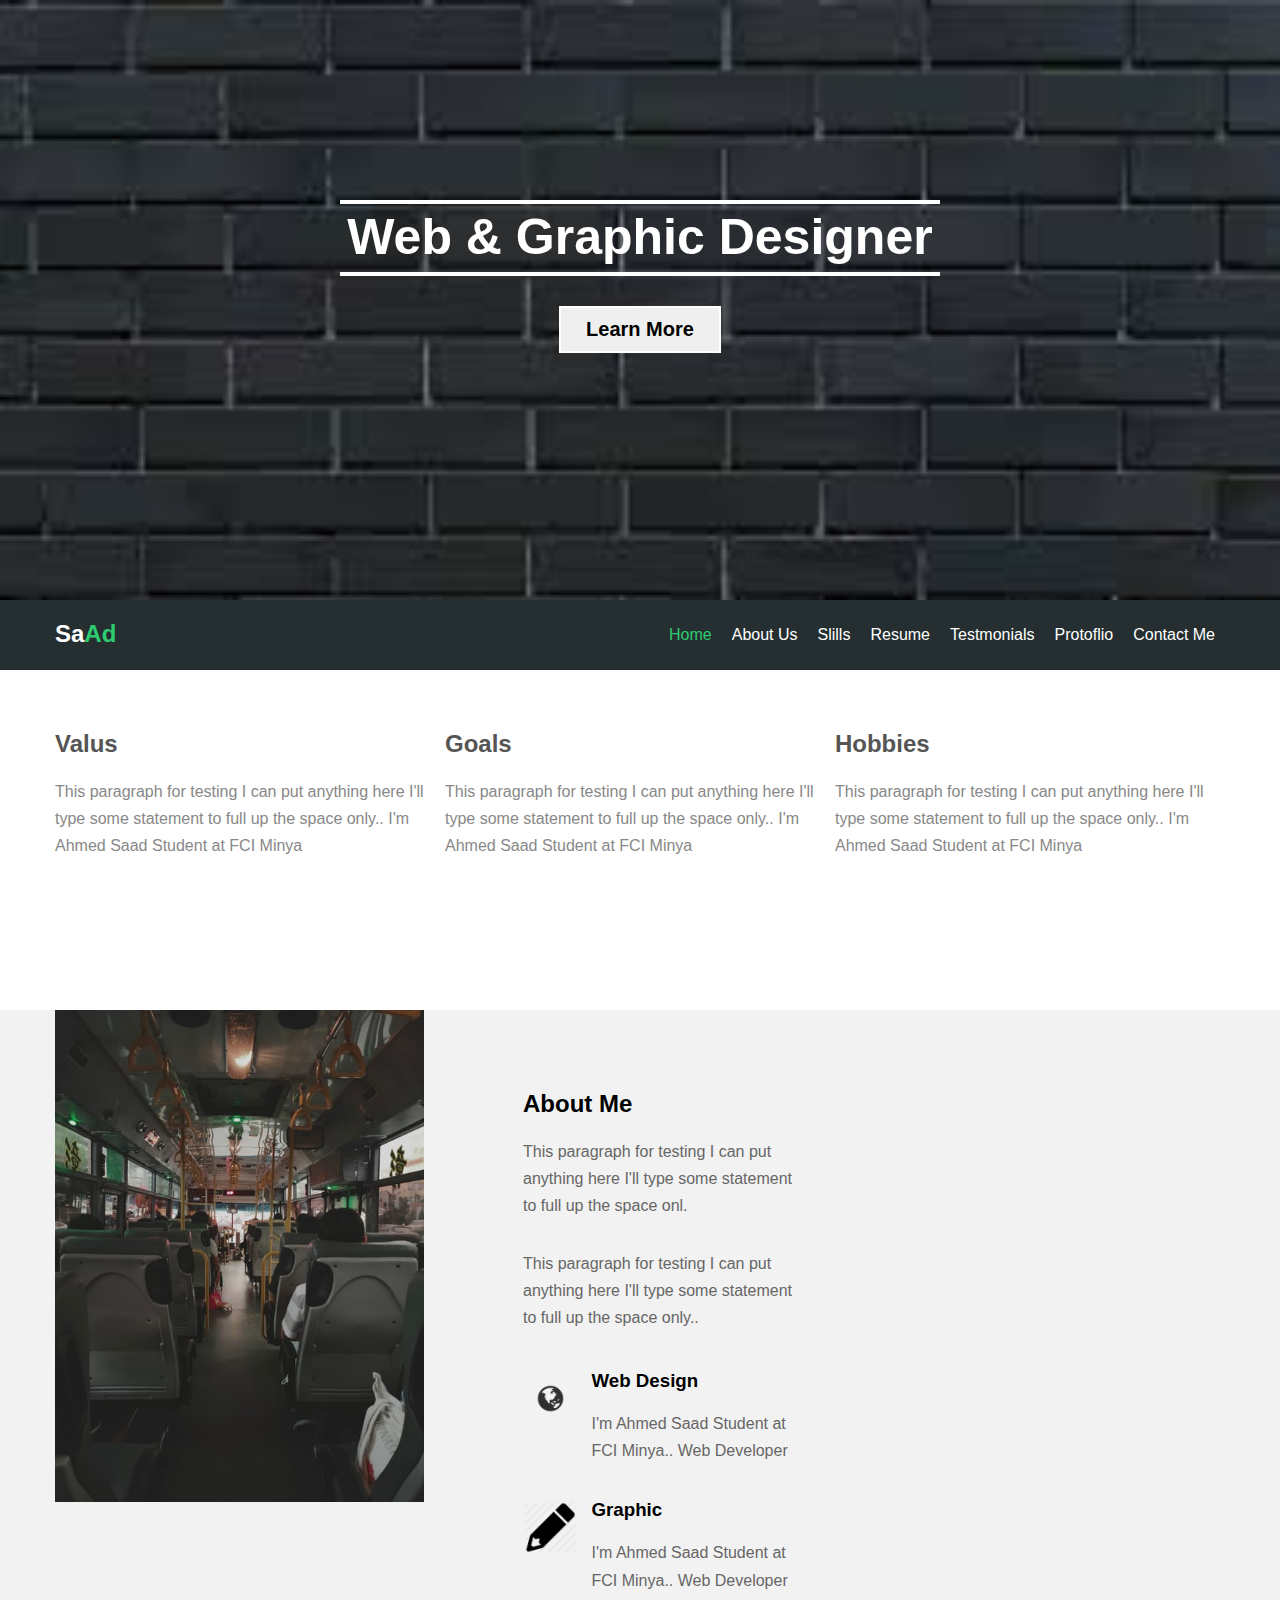
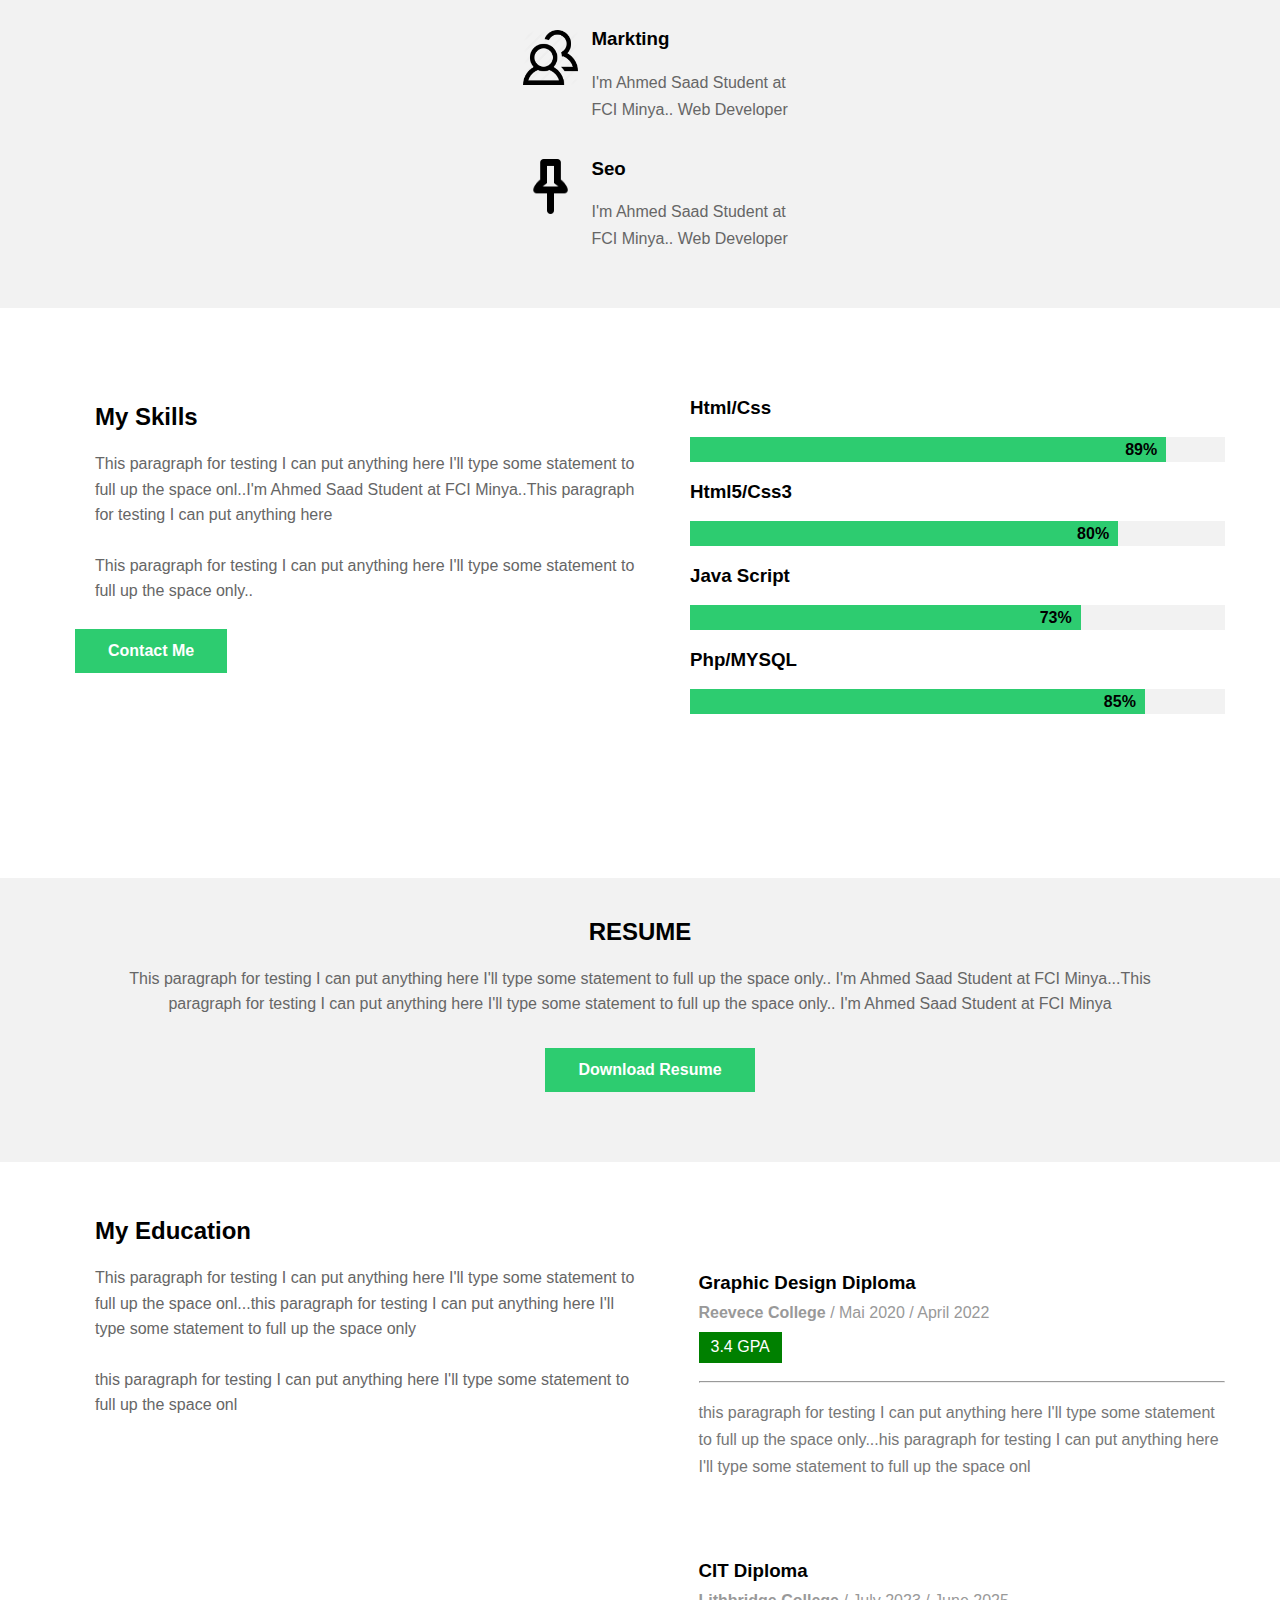
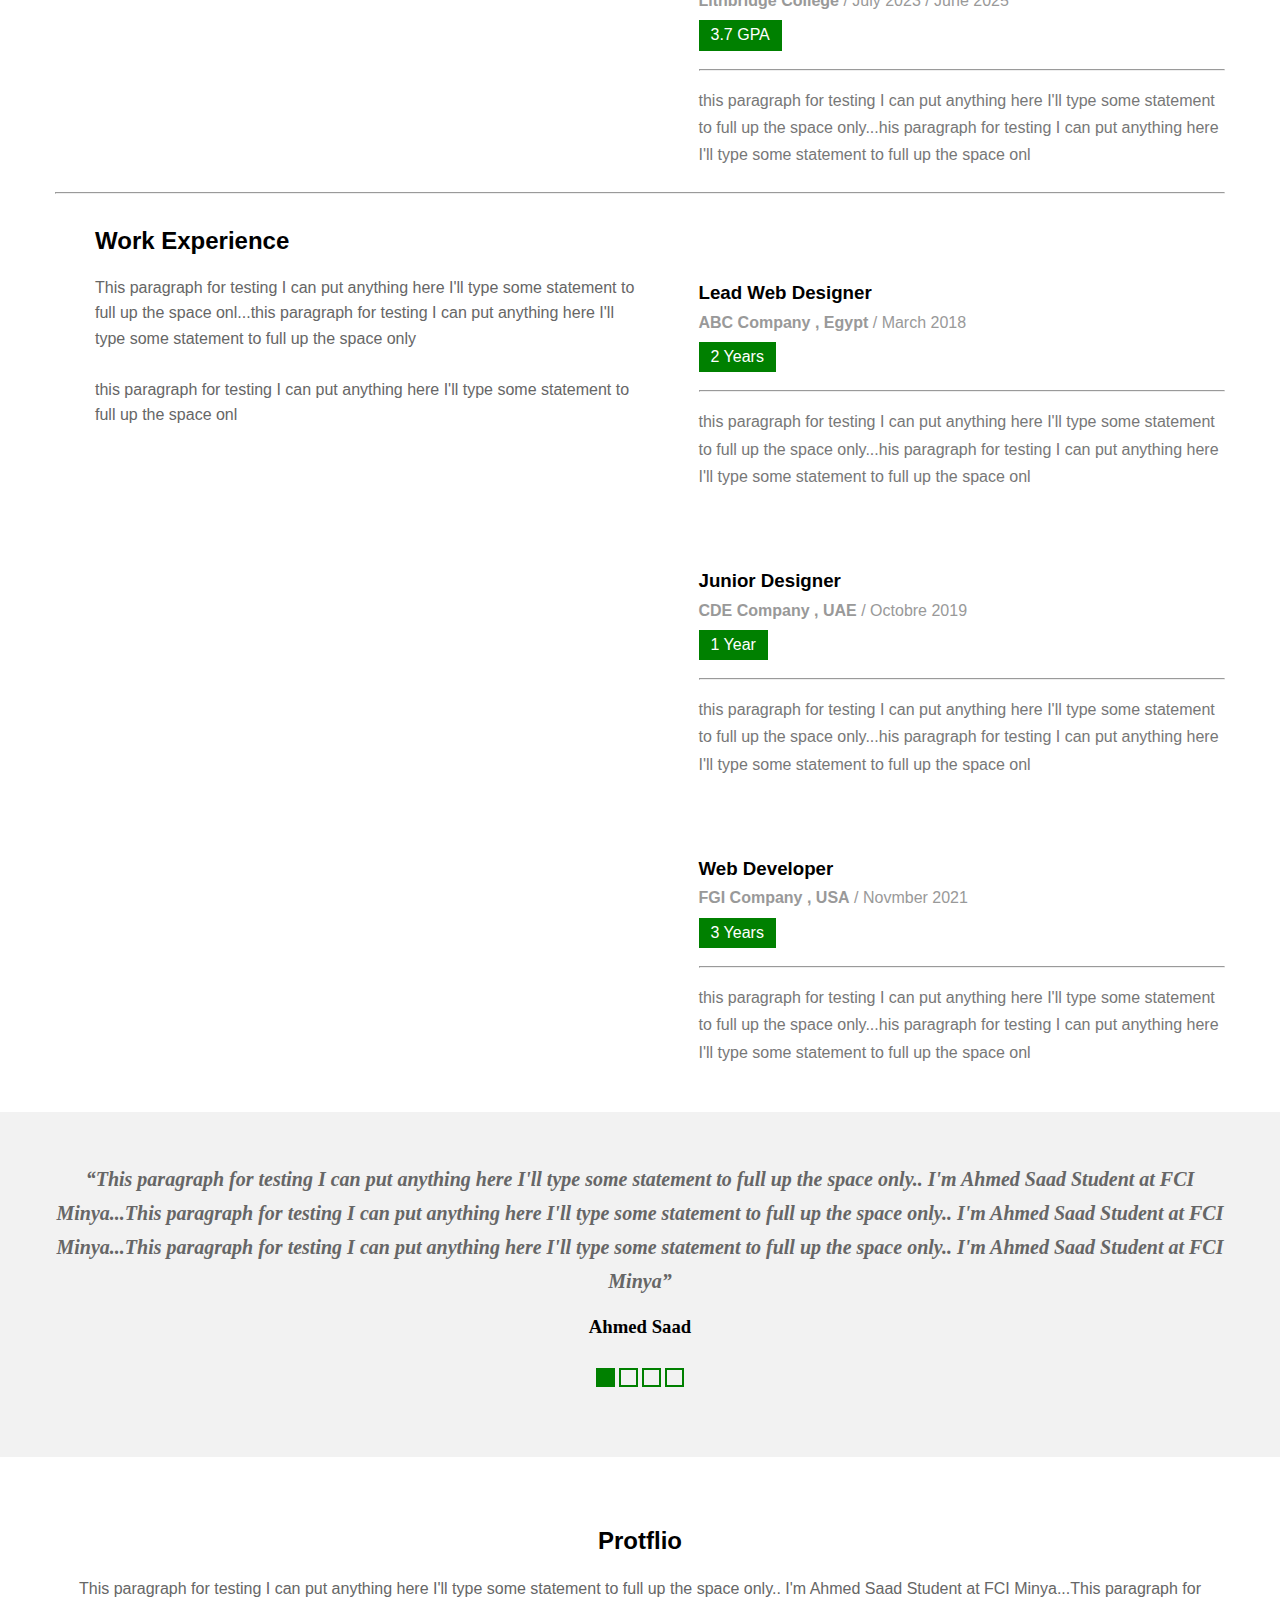
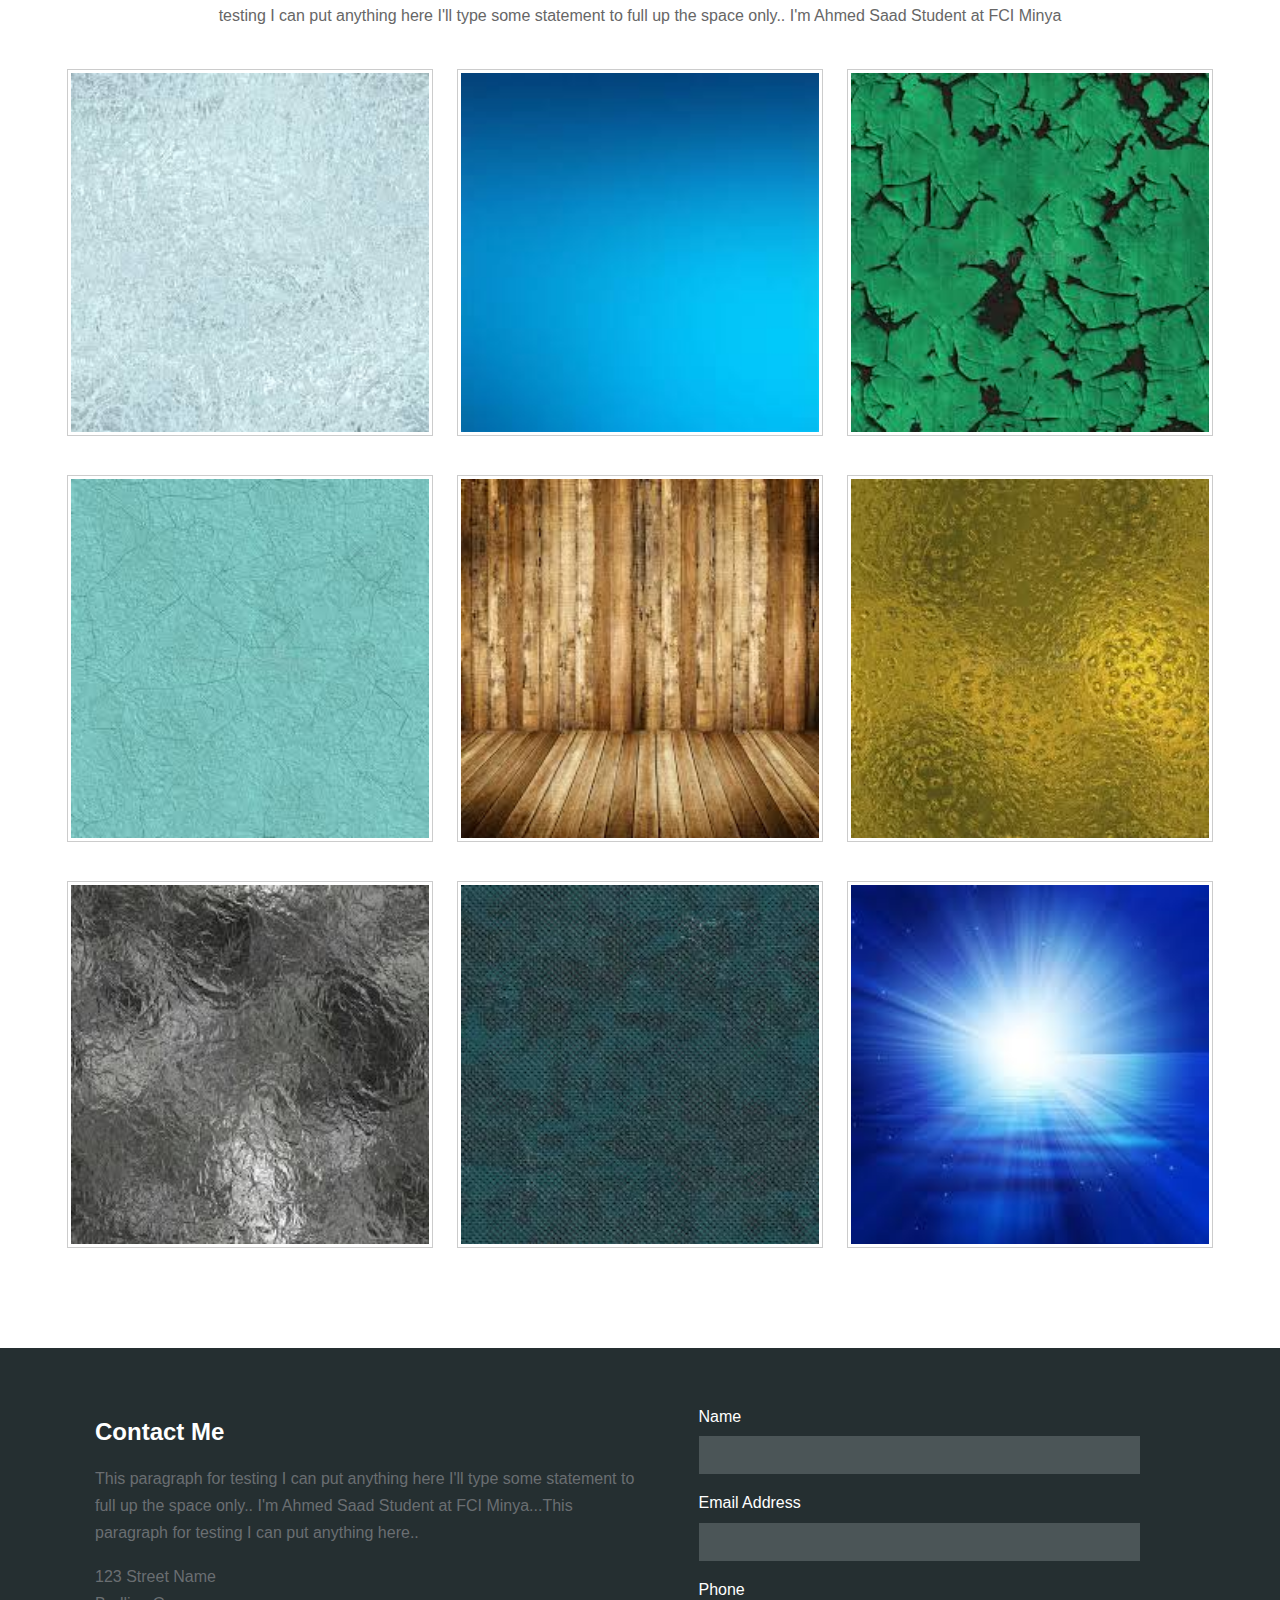
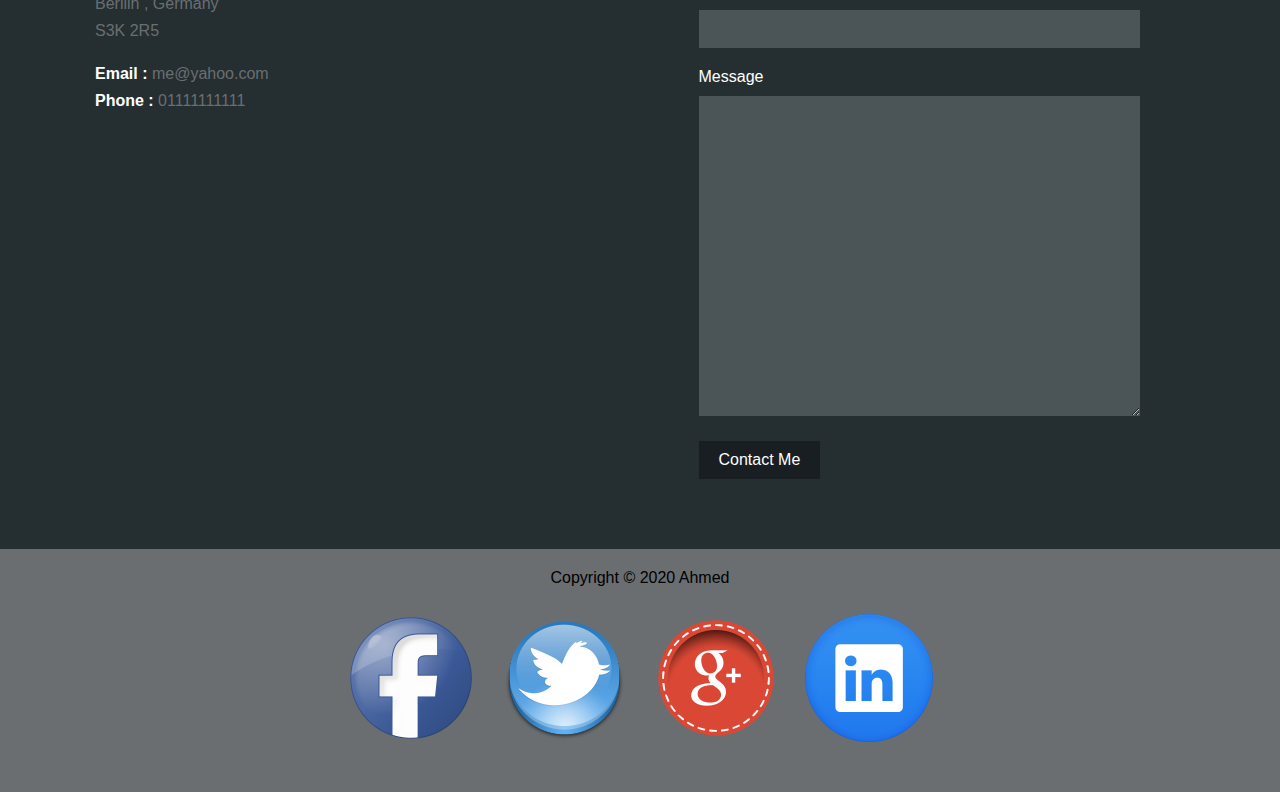
<file: index.html>
<!DOCTYPE html>
<htm lang="en">

   <html>
       <head>
          <meta charset="UTF-8">
          <link rel="stylesheet" href="normalize.css"/>   
          <link rel="stylesheet" href="style.css"/> 
         <title>PSD 1 </title>
         <style>
        
         </style>
       </head>
       <body>    
           <!--Start header-->   
                 <div class="header">
                   <div class="slider">
                      <div class="container">
                          <div class="intro">
                            <h2>Web &amp; Graphic Designer</h2>
                            <button>Learn More</button>
                          </div>
                      </div>  
                   </div>
                      <div class="navbar">
                         <div class="container"> 
                            <h2>Sa<span>Ad</span></h2>
                            <ul>
                                <li class="active"><a href="#">Home</a></li> 
                                <li><a href="#">About Us</a></li>
                                <li><a href="#">Slills</a></li>
                                <li><a href="#">Resume</a></li>
                                <li><a href="#">Testmonials</a></li>
                                <li><a href="#">Protoflio</a></li>
                                <li><a href="#">Contact Me</a></li>
                            </ul>
                          </div>    
                     </div>    
                 </div>
            <!--End header--> 
            <!-- Start Features--> 
              <div class="features">
                 <div class="container">
                   <div class="feat">
                       <h2>Valus</h2>
                       <p>This paragraph for testing I can put anything here I'll type some statement to full up the space only.. I'm Ahmed Saad Student at FCI Minya</p>
                   </div> 
                     <div class="feat">
                       <h2>Goals</h2>
                       <p>This paragraph for testing I can put anything here I'll type some statement to full up the space only.. I'm Ahmed Saad Student at FCI Minya</p>
                   </div>
                   <div class="feat">
                       <h2>Hobbies</h2>
                       <p>This paragraph for testing I can put anything here I'll type some statement to full up the space only.. I'm Ahmed Saad Student at FCI Minya</p>
                   </div>   
                 </div>
              </div>
             
            <!-- End Features--> 
            <!-- Start About Me-->
              <div class="about-me">
                 <div class="container">
                    <div class="image"> 
                      <img src="usr.jpg.jpg" alt="">
                     </div>
                    <div class="info">
                       <h2>About Me</h2>
                        <p>This paragraph for testing I can put anything here I'll type some statement to full up the space onl.</p> <p>This paragraph for testing I can put anything here I'll type some statement to full up the space only..</p>
                        
                        <div class="hobbies">
                        
                        <div class="content">   
                                 <div class="icon">
                                   <img src="web.png.jpg" alt="">   
                                 </div>
                                 <div class="text">
                                     <h3>Web Design</h3>
                                     <p> I'm Ahmed Saad Student at FCI Minya.. Web Developer</p>
                                 </div> 
                        </div>
                        <div class="content">   
                                 <div class="icon">
                                   <img src="graphic.png.jpg" alt="">   
                                 </div>
                                 <div class="text">
                                     <h3>Graphic</h3>
                                     <p> I'm Ahmed Saad Student at FCI Minya.. Web Developer</p>
                                 </div>
                            </div>    
                        <div class="content">   
                                 <div class="icon">
                                   <img src="online.png.jpg" alt="">   
                                 </div>
                                 <div class="text">
                                     <h3>Markting</h3>
                                     <p> I'm Ahmed Saad Student at FCI Minya.. Web Developer</p>
                                 </div>
                         </div>
                        <div class="content">   
                                 <div class="icon">
                                   <img src="seo.png" alt="">   
                                 </div>
                                 <div class="text">
                                     <h3>Seo</h3>
                                     <p> I'm Ahmed Saad Student at FCI Minya.. Web Developer</p>
                                 </div>
                        </div>
                        </div>
                    </div> 
                 </div>
              </div>
           
            <!-- End About Me-->
            <!-- Stsrt My Skills-->
              <div class="my-skills">
                  <div class="container">
                    <div class="skills">
                        <h2>My Skills</h2>
                        <p>This paragraph for testing I can put anything here I'll type some statement to full up the space onl..I'm Ahmed Saad Student at FCI Minya..This paragraph for testing I can put anything here</p> <p>This paragraph for testing I can put anything here I'll type some statement to full up the space only..</p>
                        <button>Contact Me</button>
                   </div>
                   <div class="progress">
                     <div class="technique">
                       <h3>Html/Css</h3>
                         <div>
                           <span style="width: 89%">89% &nbsp;</span>
                         </div> 
                     </div>
                    <div class="technique">
                       <h3>Html5/Css3</h3>
                         <div>
                           <span style="width: 80%">80% &nbsp;</span>
                         </div> 
                     </div>
                    <div class="technique">
                       <h3>Java Script</h3>
                         <div>
                           <span style="width: 73%">73% &nbsp;</span>
                         </div> 
                     </div>
                    <div class="technique">
                       <h3>Php/MYSQL</h3>
                         <div>
                           <span style="width: 85%">85% &nbsp;</span>
                         </div> 
                     </div>
                  </div>
              </div>
           </div>
            <!-- End My Skills-->
            <!-- Start Resume-->
              <div class="resume">
                <div class="container">
                  <h2>Resume</h2>
                  <p>This paragraph for testing I can put anything here I'll type some statement to full up the space only.. I'm Ahmed Saad Student at FCI Minya...This paragraph for testing I can put anything here I'll type some statement to full up the space only.. I'm Ahmed Saad Student at FCI Minya</p>
                  <button>Download Resume</button>    
                </div>
              </div>
            <!-- End Resume-->    
             <!-- Stsrt My Education-->
              <div class="my-education">
                  <div class="container">
                    <div class="main">
                        <h2>My Education</h2>
                        <p>This paragraph for testing I can put anything here I'll type some statement to full up the space onl...this paragraph for testing I can put anything here I'll type some statement to full up the space only</p>
                        <p>this paragraph for testing I can put anything here I'll type some statement to full up the space onl</p>
                   </div>
                   <div class="exp">
                       <div class="certificate">
                     <h3>Graphic Design Diploma</h3>
                       <span><strong>Reevece College</strong> / Mai 2020 / April 2022 </span>
                       <span>3.4 GPA</span>
                       <hr>
                       <p>this paragraph for testing I can put anything here I'll type some statement to full up the space only...his paragraph for testing I can put anything here I'll type some statement to full up the space onl</p>
                       </div>
                        <div class="certificate">
                     <h3>CIT Diploma</h3>
                       <span><strong>Lithbridge College</strong> / July 2023 / June 2025 </span>
                       <span>3.7 GPA</span>
                       <hr>
                       <p>this paragraph for testing I can put anything here I'll type some statement to full up the space only...his paragraph for testing I can put anything here I'll type some statement to full up the space onl</p>
                       </div>
                   </div>  
                   <div class="clearfix"></div>      
             <hr>
                    <div class="main">
                        <h2>Work Experience</h2>
                        <p>This paragraph for testing I can put anything here I'll type some statement to full up the space onl...this paragraph for testing I can put anything here I'll type some statement to full up the space only</p>
                        <p>this paragraph for testing I can put anything here I'll type some statement to full up the space onl</p>
                   </div>
                   <div class="exp">
                       <div class="certificate">
                     <h3>Lead Web Designer</h3>
                       <span><strong>ABC Company , Egypt</strong> / March 2018 </span>
                       <span>2 Years</span>
                       <hr>
                       <p>this paragraph for testing I can put anything here I'll type some statement to full up the space only...his paragraph for testing I can put anything here I'll type some statement to full up the space onl</p>
                       </div>
                       <div class="certificate">
                     <h3>Junior Designer</h3>
                       <span><strong>CDE Company , UAE</strong> / Octobre 2019 </span>
                       <span>1 Year</span>
                       <hr>
                       <p>this paragraph for testing I can put anything here I'll type some statement to full up the space only...his paragraph for testing I can put anything here I'll type some statement to full up the space onl</p>
                       </div>
                        <div class="certificate">
                     <h3>Web Developer</h3>
                       <span><strong>FGI Company , USA</strong> / Novmber 2021 </span>
                       <span>3 Years</span>
                       <hr>
                       <p>this paragraph for testing I can put anything here I'll type some statement to full up the space only...his paragraph for testing I can put anything here I'll type some statement to full up the space onl</p>
                       </div>
                   </div> 
                  </div>
              </div>
            <!-- End My Education-->
             <!-- Start Testimonials-->
              <div class="testimonials">
                <div class="container">
                    <q>This paragraph for testing I can put anything here I'll type some statement to full up the space only.. I'm Ahmed Saad Student at FCI Minya...This paragraph for testing I can put anything here I'll type some statement to full up the space only.. I'm Ahmed Saad Student at FCI Minya...This paragraph for testing I can put anything here I'll type some statement to full up the space only.. I'm Ahmed Saad Student at FCI Minya</q>
                  <h3>Ahmed Saad</h3> 
                  <ul>
                      <li class="active"></li>  
                      <li></li>  
                      <li></li>  
                      <li></li>  
                  </ul>
                </div>
              </div>
            <!-- End Testimonials-->
            <!-- Start Protflio-->
              <div class="protflio">
                <div class="container">
                  <h2>Protflio</h2>
                  <p>This paragraph for testing I can put anything here I'll type some statement to full up the space only.. I'm Ahmed Saad Student at FCI Minya...This paragraph for testing I can put anything here I'll type some statement to full up the space only.. I'm Ahmed Saad Student at FCI Minya</p>
                  <div class="our-work">
                      <div> <img src="download.jpg" alt=""> </div> 
                      <div> <img src="download%20(8).jpg" alt=""> </div>
                      <div> <img src="download%20(2).jpg" alt=""> </div>
                      <div> <img src="download%20(3).jpg" alt=""> </div>
                      <div> <img src="download%20(9).jpg" alt=""> </div>
                      <div> <img src="download%20(5).jpg" alt=""> </div>
                      <div> <img src="download%20(6).jpg" alt=""> </div>
                      <div> <img src="download%20(7).jpg" alt=""> </div>
                      <div> <img src="download%20(4).jpg" alt=""> </div>
                  </div>
                </div>
              </div>
            <!-- End Protflio-->
            <!-- Start Contact Me-->
              <div class="contact">
                <div class="container">
                  <div class="info">
                   <h2>Contact Me</h2>
                   <p>This paragraph for testing I can put anything here I'll type some statement to full up the space only.. I'm Ahmed Saad Student at FCI Minya...This paragraph for testing I can put anything here..</p> 
                    <p>
                      123 Street Name <br>
                      Berllin , Germany <br>
                      S3K 2R5
                    </p>
                    <p>
                      <strong>Email : </strong> me@yahoo.com <br>
                      <strong>Phone : </strong> 01111111111
                    </p>
                  </div>  
                  <form class="form">
                     <label>Name</label>
                      <input type="text">
                      <label>Email Address</label>
                      <input type="email">
                      <label>Phone</label>
                      <input type="text">
                      <label>Message</label>
                      <textarea></textarea>
                      <input type="submit" value="Contact Me">
                  </form>
                </div>
              </div>
            <!-- End Contact Me-->
            <!-- Start Footer-->
              <div class="footer">
                <div class="container">
                    <span>Copyright &copy; 2020 Ahmed</span>
                    <ul>
                       <li><img src ="facebook.png.png" alt=""></li>
                       <li><img src ="Twitter.png" alt=""></li>
                       <li><img src ="Googleplus-.png" alt=""></li>
                       <li><img src ="linkedin.png" alt=""></li>
                    </ul>
                </div>
              </div>
            <!-- End Footer-->
       </body>
  </html>
</file>
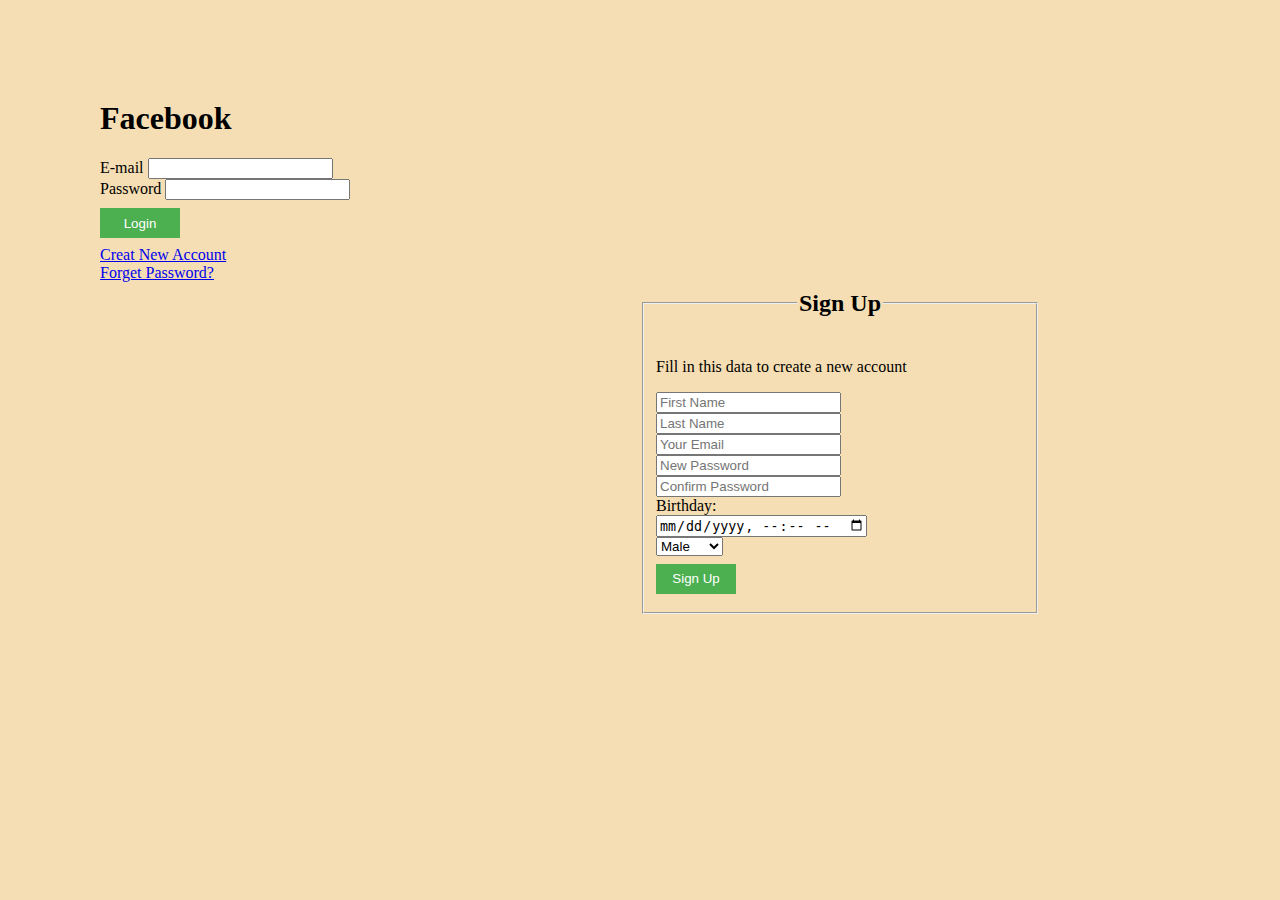
<file: Facebook page.html>
<!DOCTYPE html>
<htm lang="en">

   <html>
       <head>
          <meta charset="UTF-8">
       <!--   <link rel="stylesheet" href="Facebook.css"/>  -->
         <title></title>
           <style>
             body
                {
                   margin: 100px;
                   /*background: url(user.jpg.jpg);
                   background-size: cover; */
                   font-family: cursive;
                   background-color: wheat; 
                }
                

               button
                 {
                      background-color: #4CAF50;
                      color: white;
                      width: 80px;
                      height: 30px;
                      margin: 8px 0 ;
                      border: none;
                      cursor: pointer;
                 }
            .loginbox
                {
                    position: absolute;
                    top: 30%;
                    left: 50%;
                    /*transform: translate(-50% , 50%); */
                    width: 400px;
                    height: 510px;
                    box-sizing: border-box;
                    background: rgba(0,0,0,0)
                }   
               
           legend
               {
                   text-align: center
               }
         
           </style>
       </head>
       <body>
         <h1>Facebook</h1>
            <label>E-mail</label>
              <input type="email" name="email"> <br>
            <label>Password</label>
              <input type="password" name="password"><br>
           <!--<form> <input type="submit" value="Log in"> </form><br> -->
           <button type="submit">Login</button>
           <br>
            <a href="http//djskef">Creat New Account</a> <br>
            <a href="http//djskegf">Forget Password?</a>
               
       <div class="loginbox">
      <fieldset><legend><h2>Sign Up</h2></legend>
         <p>Fill in this data to create a new account</p>
           <form>
             <input type="text" placeholder="First Name">
             <input type="text" placeholder="Last Name"><br>
               
            <input type="email" placeholder="Your Email"> <br>
             <input type="password" placeholder="New Password"> <br>
               <input type="password" placeholder="Confirm Password"> <br> <div >Birthday:</div>
               <input type="datetime-local" name="datetime"> <br>
            <select>
             <option>Male</option>
             <option>Female</option> 
           </select> <br>
               <!--<input type="Submit" value="Sign Up"> -->
               <button type="submit">Sign Up</button>
           </form>
           </fieldset>
       </body>
   </html>
</file>
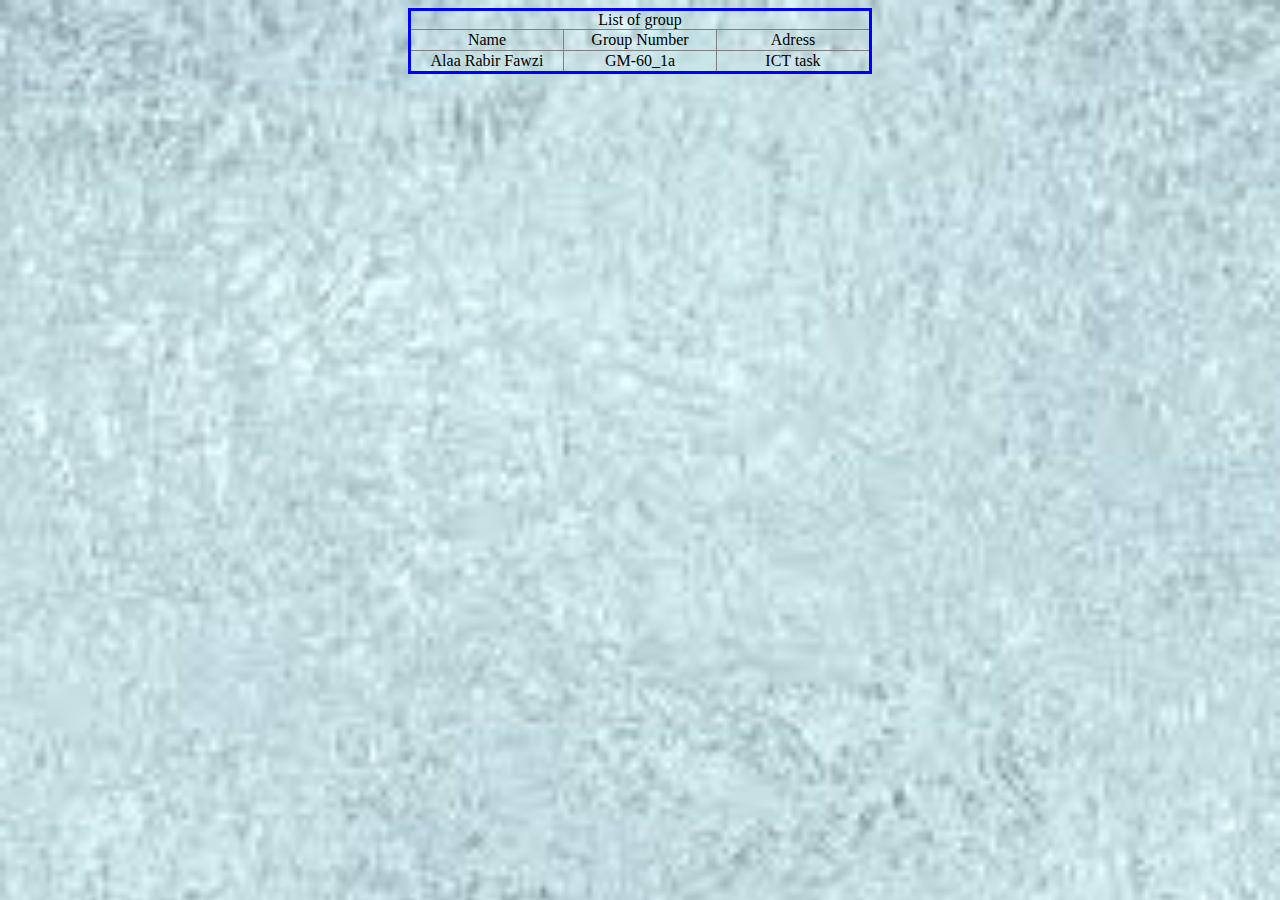
<file: table1.html>
<!DOCTYPE html>
<htm lang="en">

   <html>
       <head>
          <meta charset="UTF-8">
           
         <title></title>
           
           <style>
             body
               {
                   background-image: url(download.jpg);
                   background-size:  cover;
                   
               }
             
             table
               {
                   border-collapse: collapse;
                   margin: auto;
                   border: 3px solid blue;
                   text-align: center;
                   border-top: 0;
               }
            
             caption
               {
                   border: 3px solid blue;
                   border-bottom: 0
               }
               
             td
               {
                  border: 1px solid gray;
                  width: 150px;  
               }
           </style>
      </head>     
      <body>
            
                     
            <table>
                <caption>List of group</caption>
              <tr>
                  <td>Name</td>
                  <td>Group Number</td>
                  <td>Adress</td>
              </tr>
              <tr>
                  <td>Alaa Rabir Fawzi</td>
                  <td>GM-60_1a</td>
                  <td>ICT task</td>
              </tr>
            </table>
      </body>        
   </html>
</file>
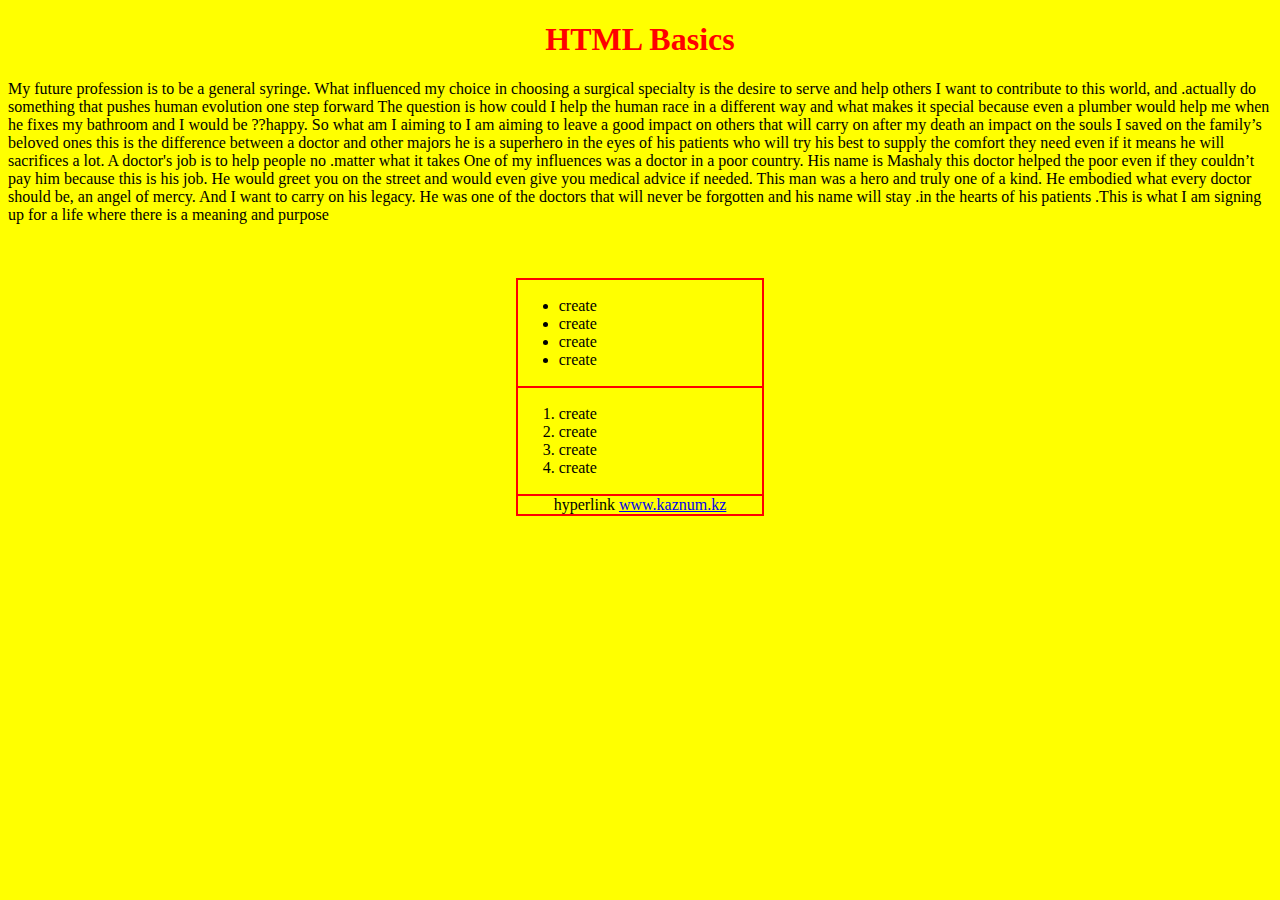
<file: table2.html>
<!DOCTYPE html>
<htm lang="en">

   <html>
       <head>
          <meta charset="UTF-8">
           
                   <style>
             body
               {
                 background-color: yellow;
               }
             
              h1
                {
                   text-align: center;
                   color: red
                }
                       
             table
               {
                   border-collapse: collapse;
                   margin: auto;
                   text-align: center;
                   border-top: 0;
               }
            
             caption
               {
                   caption-side: bottom;
                   border: 2px solid red;
                   border-top : 0       
               }
             
             
               
             td
               {
                  border: 2px solid red;
                  width: 33.33%; 
                  text-align: left;             
               }
          
           </style>   
       </head>
       <body> 
           <h1>HTML Basics</h1>
           <div>My future profession is to be a general syringe. What              influenced my choice in choosing a
                        surgical specialty is the desire to serve and help others I want to contribute to this world, and
                        .actually do something that pushes human evolution one step forward
                        The question is how could I help the human race in a different way and what makes it
                        special because even a plumber would help me when he fixes my bathroom and I would be
                        ??happy. So what am I aiming to
                        I am aiming to leave a good impact on others that will carry on after my death an impact on
                        the souls I saved on the family’s beloved ones this is the difference between a doctor and
                        other majors he is a superhero in the eyes of his patients who will try his best to supply the
                        comfort they need even if it means he will sacrifices a lot. A doctor's job is to help people no
                        .matter what it takes
                        One of my influences was a doctor in a poor country. His name is Mashaly this doctor helped
                        the poor even if they couldn’t pay him because this is his job. He would greet you on the
                        street and would even give you medical advice if needed. This man was a hero and truly one
                        of a kind. He embodied what every doctor should be, an angel of mercy. And I want to carry
                        on his legacy. He was one of the doctors that will never be forgotten and his name will stay
                        .in the hearts of his patients
                        .This is what I am signing up for a life where there is a meaning and purpose</div>
          
           <br> <br> <br>
           <table> 
               <caption>hyperlink <a href="www.kaznmu.kz">www.kaznum.kz</a></caption>
           <tr>
               <td>
                 <ul>
                     <li>create</li> 
                     <li>create</li>
                     <li>create</li>
                     <li>create</li>
                 </ul>
               </td>
           </tr>
            <tr>
               <td id="num"> 
                 <ol>
                     <li>create</li> 
                     <li>create</li>
                     <li>create</li>
                     <li>create</li>
                 </ol>      
              </td>
           </tr>
             
         </table>    
       
       </body>
   </html>
</file>
<file: style.css>
/* Start Main Reuls */
body
 {
   background-color: white;
     height: 4000px;
     font-family:sans-serif
 }

.container
 {
    width: 1170px;
    margin: auto;

 }

.clearfix
{
    clear: both
}
/* End Main Ruels*/

/* Start Header*/
.header .slider
{
   background-image: url('im.jpg.jpg');
   -webkit-background-size: cover;
   -moz-background-size: cover;
   -o-background-size: cover;
   background-size: cover;
   height: 600px;
    
}

.header .slider .intro
{
   height: 600px;
   padding-top: 200px;
   text-align: center;
   color: #FFF
}

.header .slider .intro h2
{
    margin: 0 auto;
    font-size: 50px;
    width: 600px;
    border-top: 4px solid #FFF;
    border-bottom: 4px solid #FFF;
    padding: 5px 0
}

.header .slider .intro button
{
  margin-top: 30px;
  font-size: 20px;
  border: 2px solid #FFF;
  font-weight: bold;
  padding: 10px 25px
}

.header .navbar
  {
    background-color: #252F31;
    color: #FFF;
    overflow: hidden;
  }

.header .navbar h2
{
  float: left;
}

.header .navbar h2 span
{
    color: #2ecc71
}

.header .navbar ul
  {
    list-style: none;
    padding-left: 0;
    float: right
  }

.header .navbar ul li 
{
    float: left;
    padding: 10px
}

.header .navbar ul li a
{
    color: white;
    text-decoration: none;
    
}
.header .navbar ul li.active a,
.header .navbar ul li a:hover
{
    color: #2ecc71
}
/* End Header*/

/*Start Features*/
.features
{
    overflow: hidden;
    padding-top: 40px;
    padding-bottom: 50px
}

.features .feat
{
    float: left;
    width: 33.3333%;
    height: 250px;
}

.features .feat h2
{
    color: #555
}

.features .feat p
{
 line-height: 1.7;
 color: #888;
 
}
/* End Feature*/

/* Start About Me*/
.about-me
{
    background-color: #F2F2F2;
    overflow: hidden;

}

.about-me .image
{
    float: left;
    width: 35%;
    margin-right: 5%
}
.about-me .image img
{
    width: 90%;
}

.about-me .info
{
    text-align: left;
    width: 60%;
    padding: 40px
}

.about-me .info h2 
{
    margin: 40px 0 20px 40px;
}

.about-me .info > p
{
    margin: 0 0 10px 10px;
}

.about-me .info p:last-of-type
{
    margin-top: 30px;
}

.about-me .info p
{
    line-height: 1.7;
    color: #666
}

.about-me .info .hobbies
{
    overflow: hidden;
    margin:20px 0 0 40px;
}

.about-me .info .hobbies .content
{
    float: left;
    min-height: 100px;
    overflow: hidden
}

.about-me .info .hobbies .content h3
{
    
}

.about-me .info .hobbies .content .icon
{
    float: left;
    width: 20%;
    margin-right: 5%
}

.about-me .info .hobbies .content .icon img
{
    max-width: 100%;
    margin: 20px 10px 0 0
}

.about-me .info .hobbies .content .text
{
    float: left;
    width: 75%;
}

.about-me .info .hobbies .content .text p
{
    margin-top: 0
}

.about-me .info .hobbies .content .text p h3
{
    margin-bottom: 5px
}

/* End About Me*/
 
/* Stsrt My Skills*/
.my-skills
{
    overflow: hidden;
    padding-top: 70px;
    padding-bottom: 50px
}

.my-skills .skills,
.my-skills .progress
{
    width: 50%;
    float: left;
    background-color: white;
    height: 450px
}

.my-skills .skills h2
{
    margin: 25px 0 20px 40px;
    color: black
}

.my-skills .skills p
{
    margin: 0 0 10px 40px;
    line-height: 1.6;
    color: #666
}

.my-skills .skills p:last-of-type
{
    margin-top: 25px
}

.my-skills .skills button
{
    background: #2DCC70;
    border: 3px solid #2DCC70;
    padding: 10px 30px;
    color: white;
    margin-top: 15px;
    margin-left: 20px;
    font-weight: bold
}

.my-skills .progress .technique
{
    margin-left: 50px
}

.my-skills .progress .technique h3
{
    
}

.my-skills .progress .technique div
{
    background-color: #F2F2F2;
    height: 25px
}

.my-skills .progress .technique div span
{
    background-color: #2DCC70;
    height: 25px;
    display: block;
    line-height: 25px;
    text-align: right;
    font-weight: bold;
    color: black
}

/* End My Skills */

/* Stsrt Resume */
.resume
{
  background-color: #F2F2F2; 
  padding-top: 20px;
  padding-bottom: 70px;
  text-align: center;
}

.resume h2
{
    text-transform: uppercase;
    font-weight: bold;
    color: black
}

.resume p
{
    line-height: 1.6;
    color: #666;
    padding: 0 40px
}

.resume button
{
    background: #2DCC70;
    border: 3px solid #2DCC70;
    padding: 10px 30px;
    color: white;
    margin-top: 15px;
    margin-left: 20px;
    font-weight: bold
}

/* End Resume */

/* Stsrt My Education*/
.my-education
{
    overflow: hidden;
    padding-top: 30px;
    padding-bottom: 30px
}

.my-education .hr
{
    margin: 20px 0;
    height: 1px;
    background-color: #999;
    border: 0
    
}

.my-education .main
{
    width: 50%;
    margin-right: 5%;
    float: left
}

.my-education .main h2
{
    margin: 25px 0 20px 40px;
    color: black
}

.my-education .main p
{
    margin: 0 0 10px 40px;
    line-height: 1.6;
    color: #666
}

.my-education .main p:last-of-type
{
    margin-top: 25px
}

.my-education .exp
{
    width: 45%;
    float: left
}

.my-education .exp h3
{
  margin-top: 80px;
  margin-bottom: 10px;
}

.my-education .exp span
{
    display: block;
    margin-bottom: 10px
}

.my-education .exp span:first-of-type
{
   color: #999    
}

.my-education .exp span:last-of-type
{
    background-color: green;
    color: white;
    border: 2px solid green;
    display: inline-block;
    padding: 4px 10px

}

.my-education .exp p
{
    line-height: 1.7;
    color: #777
}

/* End My Education */

/* Stsrt Testimonials */
.testimonials
{
  background-color: #F2F2F2; 
  padding-top: 50px;
  padding-bottom: 50px;
  text-align: center;
  font-weight: bold;
  font-family:cursive
}

.testimonials q
{
   line-height: 1.7;
    color: #666;
    font-size: 20px;
    font-style: italic
}

.testimonials h3
{
    margin-bottom: 30px
}

.testimonials ul
{
    list-style: none;
    padding-left: 0;
    text-align: center
}

.testimonials ul li
{
    width: 15px;
    height: 15px;
    border: 2px solid green;
    display: inline-block;
    cursor: pointer
}

.testimonials ul li.active,
.testimonials ul li:hover
{
    background-color: green
}

/* End Testimonials*/

/* Start Protflio*/
.protflio
{
    padding-top: 50px;
    padding-bottom: 70px;
    text-align: center
}

.protflio p
{
    line-height: 1.7;
    color: #666;
    margin-bottom: 30px
}

.protflio .our-work
{
    overflow: hidden;
}

.protflio .our-work > div
{
    float: left;
    width: 33.3333%;
    margin-bottom: 15px
}

.protflio .our-work > div img
{
    width: 92%;
    margin: 10px;
    padding: 3px;
    color: white;
    border: 1px solid #CCC
}

/* End Protflio */

/* Start Contact Me*/
 .contact
{
    background-color: #252F31;
    overflow: hidden;
    padding-top: 50px;
    padding-bottom: 70px
}

.contact .info
{
    width: 50%;
    margin-right: 5%;
    float: left    
}


.contact h2
{
    color: #FFF;
    margin-left: 40px;
}

.contact p
{
  color: #6A6E71;
  margin-left: 40px;
  line-height: 1.7
}

.contact p strong
{
  color: white
}

.contact .form
{
    width: 45%;
    float: left
}

.contact .form label
{
    display: block;
    color: white;
    margin: 10px 0
}

.contact .form input[type="text"]
{
    color: #FFF;
    background-color: #4B5557;
    padding: 10px;
    border: 0;
    width: 80%;
    margin-bottom: 10px
}

.contact .form input[type="email"]
{
    color: #FFF;
    background-color: #4B5557;
    padding: 10px;
    border: 0;
    width: 80%;
    margin-bottom: 10px
}

.contact .form textarea
{
    color: #FFF;
    background-color: #4B5557;
    padding: 10px;
    border: 0;
    width: 80%;
    margin-bottom: 10px;
    height: 300px
}

.contact .form input[type="submit"]
{
    background-color: #191E22;
    color: white;
    padding: 10px 20px;
    border: 0;
    margin-top: 10px
}

/* End Contact Me*/

/*Start Footer*/
.footer
{
    background-color: #6A6E71;
    padding: 20px 0;
    text-align: center
}

.footer ul
{
    list-style: none;
    padding-left: 0 
}

.footer ul li
{
    display: inline-block;
    margin: 10px
    
}


/*End Footer*/
</file>
